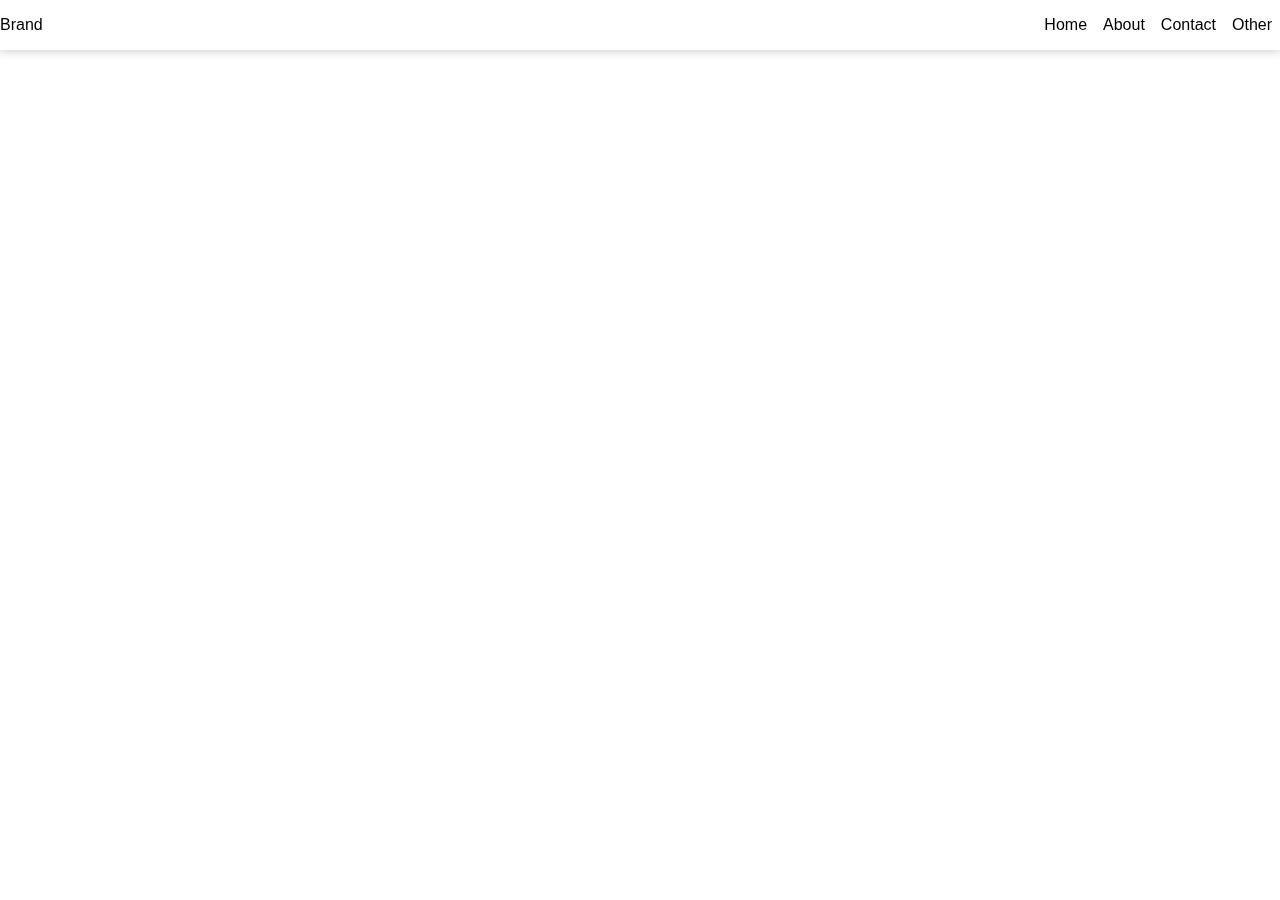
<file: dropDownMenu.html>
<!DOCTYPE html>
<html lang="en">
  <head>
    <meta charset="UTF-8" />
    <meta http-equiv="X-UA-Compatible" content="IE=edge" />
    <meta name="viewport" content="width=device-width, initial-scale=1.0" />
    <title>Drop Down</title>
    <style>
      * {
        margin: 0;
        padding: 0;
        box-sizing: border-box;
      }
      body {
        font-family: Verdana, Geneva, Tahoma, sans-serif;
      }
      header {
        box-shadow: 0 0 10px rgba(0, 0, 0, 0.25);
        position: fixed;
        top: 0;
        width: 100vw;
      }
      nav {
        display: flex;
        justify-content: flex-end;
        align-items: center;
      }
      .logo {
        margin-right: auto;
      }
      .menu > ul {
        list-style-type: none;
        display: flex;
      }
      .menu li {
        margin: 1rem 0.5rem;
        cursor: pointer;
      }
      .dropDown {
        list-style-type: none;
        display: none;
      }
    </style>
  </head>
  <body>
    <header>
      <nav>
        <div class="logo">Brand</div>
        <div class="menu">
          <ul>
            <li>Home</li>
            <li>About</li>
            <li>
              Contact
              <ul class="dropDown">
                <li>Type 1</li>
                <li>Type 2</li>
              </ul>
            </li>
            <li>
              Other
              <ul class="dropDown">
                <li>Type 1</li>
                <li>Type 2</li>
              </ul>
            </li>
          </ul>
        </div>
      </nav>
    </header>
  </body>
</html>
</file>
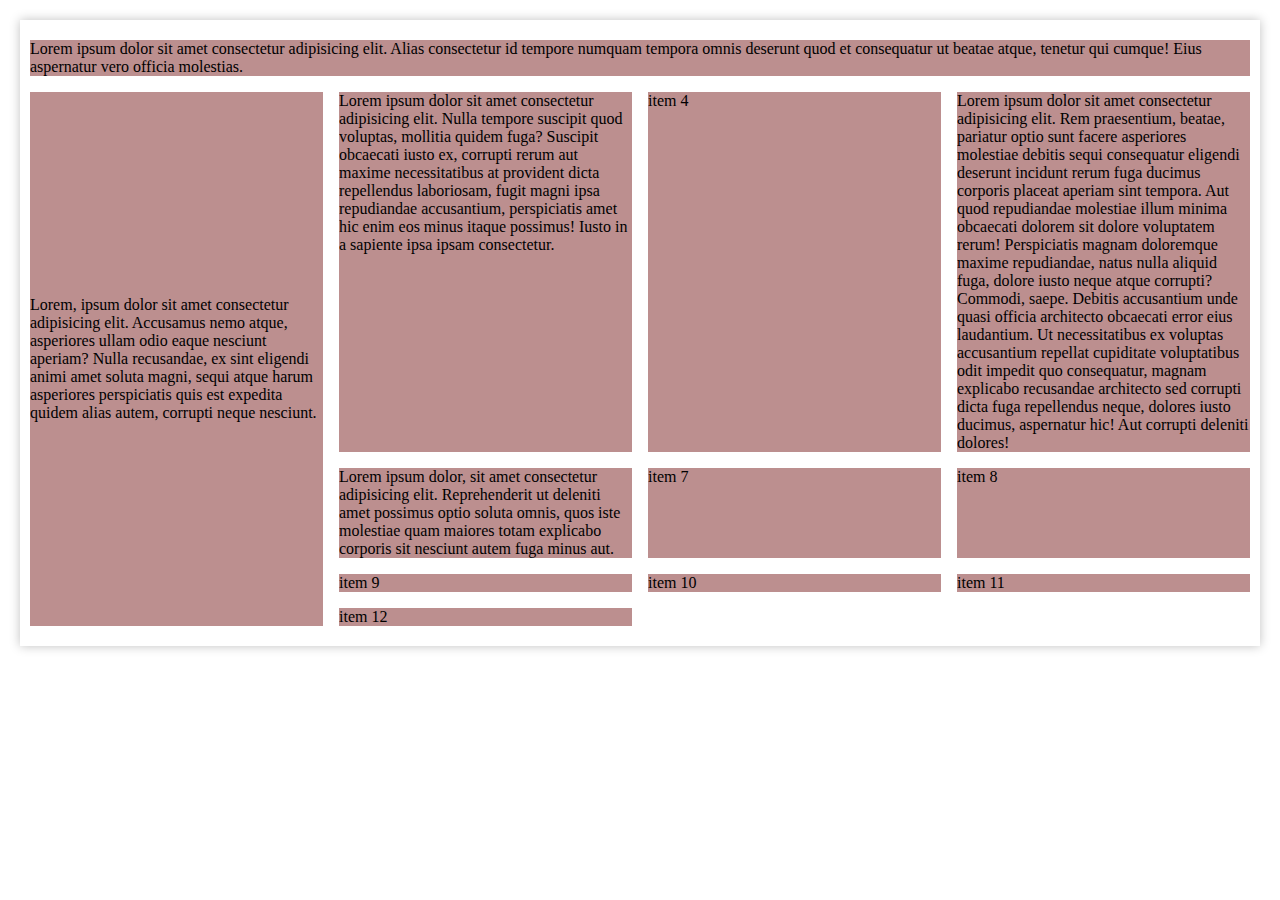
<file: grid.html>
<!DOCTYPE html>
<html lang="en">
  <head>
    <meta charset="UTF-8" />
    <meta http-equiv="X-UA-Compatible" content="IE=edge" />
    <meta name="viewport" content="width=device-width, initial-scale=1.0" />
    <title>Css Grid</title>
    <link rel="stylesheet" href="./css/grid.css" />
    <script src="./js/data.js" defer></script>
  </head>
  <body>
    <div class="grid-container">
      <div class="grid-item item1">
        Lorem ipsum dolor sit amet consectetur adipisicing elit. Alias
        consectetur id tempore numquam tempora omnis deserunt quod et
        consequatur ut beatae atque, tenetur qui cumque! Eius aspernatur vero
        officia molestias.
      </div>
      <div class="grid-item item2">
        Lorem, ipsum dolor sit amet consectetur adipisicing elit. Accusamus nemo
        atque, asperiores ullam odio eaque nesciunt aperiam? Nulla recusandae,
        ex sint eligendi animi amet soluta magni, sequi atque harum asperiores
        perspiciatis quis est expedita quidem alias autem, corrupti neque
        nesciunt.
      </div>
      <div class="grid-item item3">
        Lorem ipsum dolor sit amet consectetur adipisicing elit. Nulla tempore
        suscipit quod voluptas, mollitia quidem fuga? Suscipit obcaecati iusto
        ex, corrupti rerum aut maxime necessitatibus at provident dicta
        repellendus laboriosam, fugit magni ipsa repudiandae accusantium,
        perspiciatis amet hic enim eos minus itaque possimus! Iusto in a
        sapiente ipsa ipsam consectetur.
      </div>
      <div class="grid-item item4">item 4</div>
      <div class="grid-item item5">
        Lorem ipsum dolor sit amet consectetur adipisicing elit. Rem
        praesentium, beatae, pariatur optio sunt facere asperiores molestiae
        debitis sequi consequatur eligendi deserunt incidunt rerum fuga ducimus
        corporis placeat aperiam sint tempora. Aut quod repudiandae molestiae
        illum minima obcaecati dolorem sit dolore voluptatem rerum! Perspiciatis
        magnam doloremque maxime repudiandae, natus nulla aliquid fuga, dolore
        iusto neque atque corrupti? Commodi, saepe. Debitis accusantium unde
        quasi officia architecto obcaecati error eius laudantium. Ut
        necessitatibus ex voluptas accusantium repellat cupiditate voluptatibus
        odit impedit quo consequatur, magnam explicabo recusandae architecto sed
        corrupti dicta fuga repellendus neque, dolores iusto ducimus, aspernatur
        hic! Aut corrupti deleniti dolores!
      </div>
      <div class="grid-item item5">
        Lorem ipsum dolor, sit amet consectetur adipisicing elit. Reprehenderit
        ut deleniti amet possimus optio soluta omnis, quos iste molestiae quam
        maiores totam explicabo corporis sit nesciunt autem fuga minus aut.
      </div>
      <div class="grid-item item5">item 7</div>
      <div class="grid-item item5">item 8</div>
      <div class="grid-item item5">item 9</div>
      <div class="grid-item item5">item 10</div>
      <div class="grid-item item5">item 11</div>
      <div class="grid-item item5">item 12</div>
    </div>
  </body>
</html>
</file>
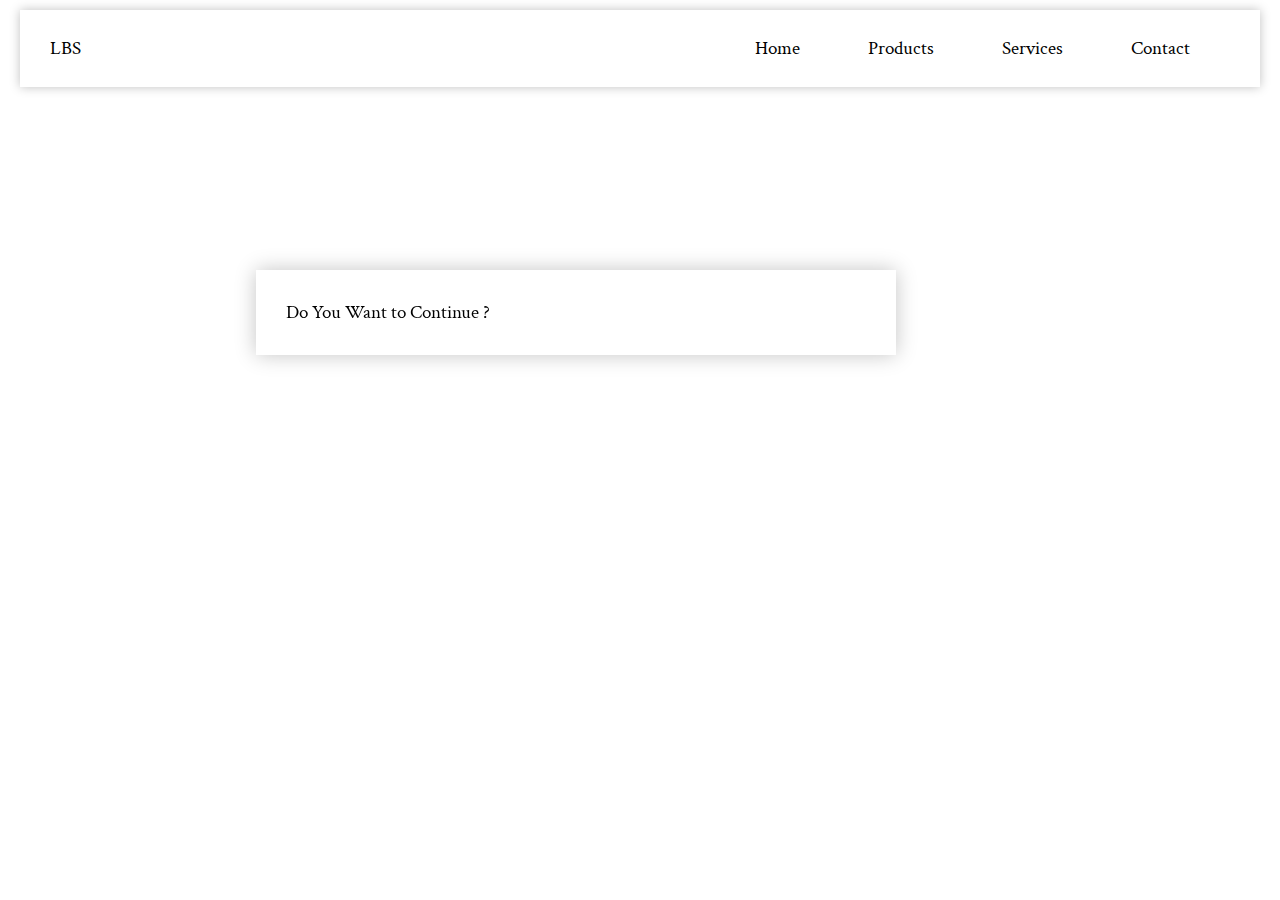
<file: gridHeader.html>
<!DOCTYPE html>
<html lang="en">
  <head>
    <meta charset="UTF-8" />
    <meta http-equiv="X-UA-Compatible" content="IE=edge" />
    <meta name="viewport" content="width=device-width, initial-scale=1.0" />
    <title>Grid Header</title>
    <link rel="stylesheet" href="./css/gridHeader.css" />
  </head>
  <body>
    <header class="container">
      <div class="brand">LBS</div>
      <div class="links">
        <ul>
          <li><a href="#">Home</a></li>
          <li><a href="#">Products</a></li>
          <li><a href="#">Services</a></li>
          <li><a href="#">Contact</a></li>
        </ul>
      </div>
    </header>

    <div class="popup">
      <div class="items">
        <div class="title">
          <p>Do You Want to Continue ?</p>
        </div>
      </div>
    </div>
  </body>
</html>
</file>
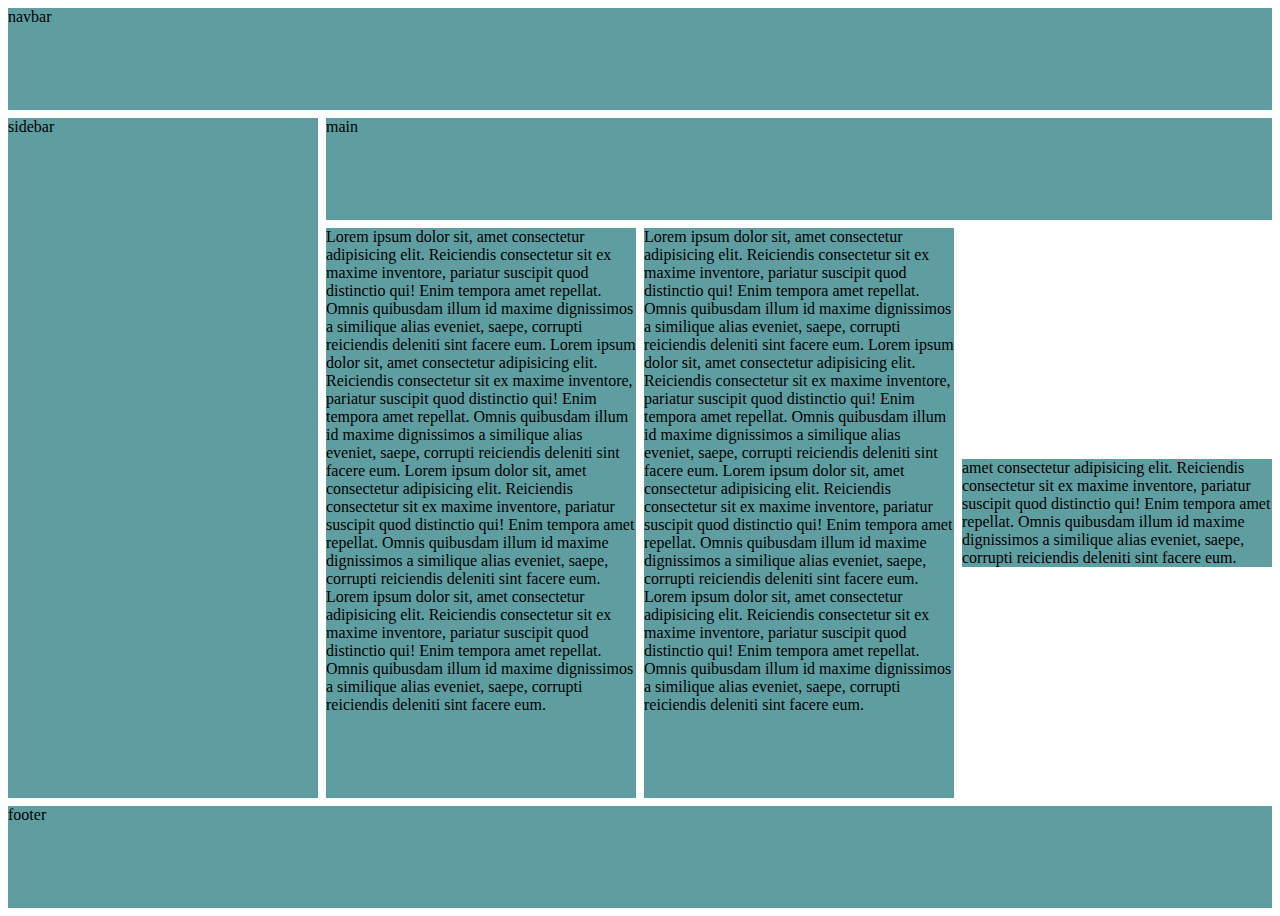
<file: gridLayout.html>
<!DOCTYPE html>
<html lang="en">
  <head>
    <meta charset="UTF-8" />
    <meta http-equiv="X-UA-Compatible" content="IE=edge" />
    <meta name="viewport" content="width=device-width, initial-scale=1.0" />
    <title>Grid Layout</title>
    <link rel="stylesheet" href="./css/gridLayout.css" />
  </head>
  <body>
    <div class="container">
      <div class="navbar">navbar</div>
      <div class="sidebar">sidebar</div>
      <div class="main">main</div>
      <div class="content1">
        Lorem ipsum dolor sit, amet consectetur adipisicing elit. Reiciendis
        consectetur sit ex maxime inventore, pariatur suscipit quod distinctio
        qui! Enim tempora amet repellat. Omnis quibusdam illum id maxime
        dignissimos a similique alias eveniet, saepe, corrupti reiciendis
        deleniti sint facere eum. Lorem ipsum dolor sit, amet consectetur
        adipisicing elit. Reiciendis consectetur sit ex maxime inventore,
        pariatur suscipit quod distinctio qui! Enim tempora amet repellat. Omnis
        quibusdam illum id maxime dignissimos a similique alias eveniet, saepe,
        corrupti reiciendis deleniti sint facere eum. Lorem ipsum dolor sit,
        amet consectetur adipisicing elit. Reiciendis consectetur sit ex maxime
        inventore, pariatur suscipit quod distinctio qui! Enim tempora amet
        repellat. Omnis quibusdam illum id maxime dignissimos a similique alias
        eveniet, saepe, corrupti reiciendis deleniti sint facere eum. Lorem
        ipsum dolor sit, amet consectetur adipisicing elit. Reiciendis
        consectetur sit ex maxime inventore, pariatur suscipit quod distinctio
        qui! Enim tempora amet repellat. Omnis quibusdam illum id maxime
        dignissimos a similique alias eveniet, saepe, corrupti reiciendis
        deleniti sint facere eum.
      </div>
      <div class="content2">
        Lorem ipsum dolor sit, amet consectetur adipisicing elit. Reiciendis
        consectetur sit ex maxime inventore, pariatur suscipit quod distinctio
        qui! Enim tempora amet repellat. Omnis quibusdam illum id maxime
        dignissimos a similique alias eveniet, saepe, corrupti reiciendis
        deleniti sint facere eum. Lorem ipsum dolor sit, amet consectetur
        adipisicing elit. Reiciendis consectetur sit ex maxime inventore,
        pariatur suscipit quod distinctio qui! Enim tempora amet repellat. Omnis
        quibusdam illum id maxime dignissimos a similique alias eveniet, saepe,
        corrupti reiciendis deleniti sint facere eum. Lorem ipsum dolor sit,
        amet consectetur adipisicing elit. Reiciendis consectetur sit ex maxime
        inventore, pariatur suscipit quod distinctio qui! Enim tempora amet
        repellat. Omnis quibusdam illum id maxime dignissimos a similique alias
        eveniet, saepe, corrupti reiciendis deleniti sint facere eum. Lorem
        ipsum dolor sit, amet consectetur adipisicing elit. Reiciendis
        consectetur sit ex maxime inventore, pariatur suscipit quod distinctio
        qui! Enim tempora amet repellat. Omnis quibusdam illum id maxime
        dignissimos a similique alias eveniet, saepe, corrupti reiciendis
        deleniti sint facere eum.
      </div>
      <div class="content3">
        amet consectetur adipisicing elit. Reiciendis consectetur sit ex maxime
        inventore, pariatur suscipit quod distinctio qui! Enim tempora amet
        repellat. Omnis quibusdam illum id maxime dignissimos a similique alias
        eveniet, saepe, corrupti reiciendis deleniti sint facere eum.
      </div>
      <div class="footer">footer</div>
    </div>
  </body>
</html>
</file>
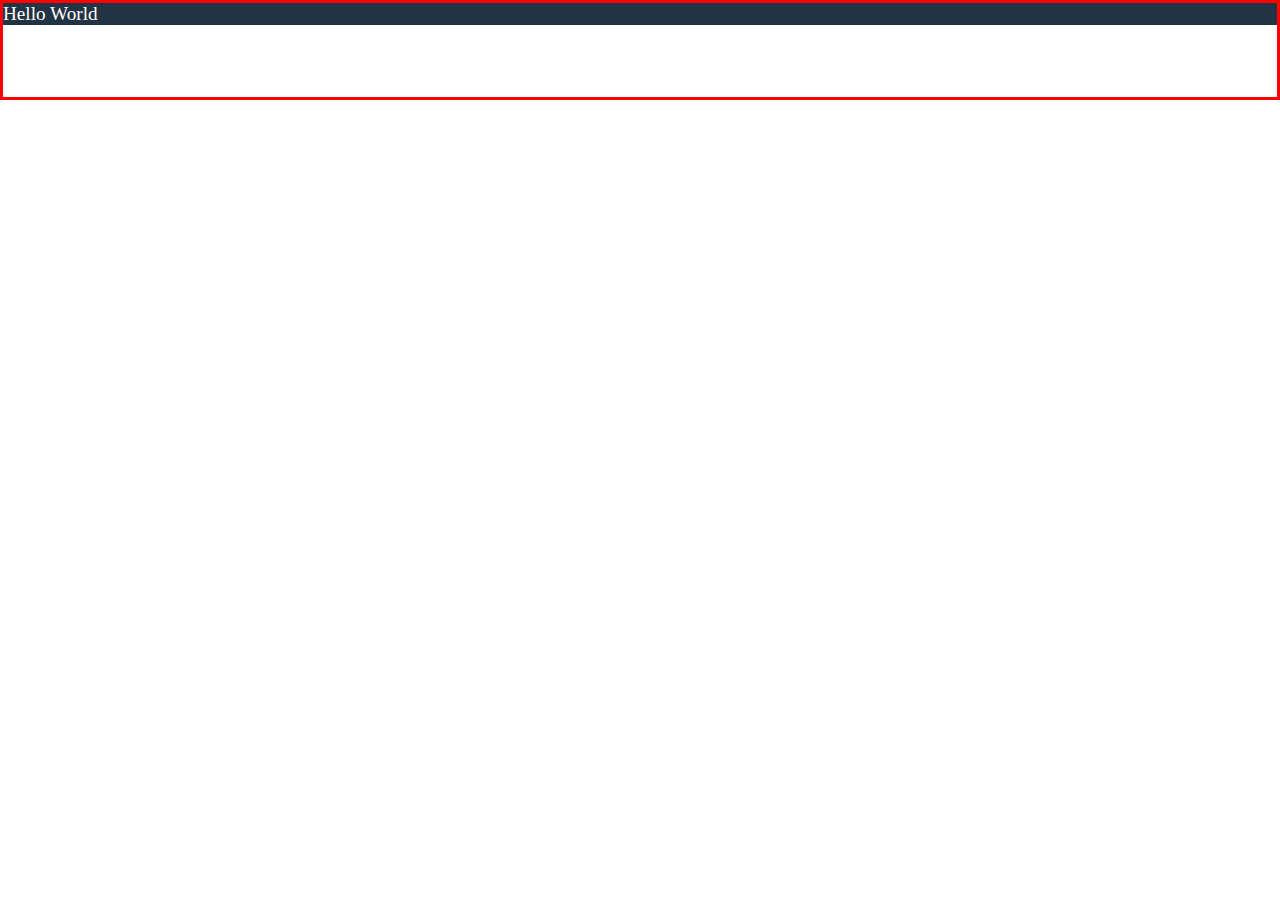
<file: heightAuto.html>
<!DOCTYPE html>
<html lang="en">
  <head>
    <meta charset="UTF-8" />
    <meta http-equiv="X-UA-Compatible" content="IE=edge" />
    <meta name="viewport" content="width=device-width, initial-scale=1.0" />
    <title>Height Auto</title>
    <style>
      * {
        box-sizing: border-box;
        margin: 0;
        padding: 0;
      }
      body {
        font-size: 1.2rem;
        border: 3px solid red;
        height: 100px;
      }
      .example {
        background-color: #234;
        color: #fff;
        height: auto;
      }
    </style>
  </head>
  <body>
    <div class="example">Hello World</div>
  </body>
</html>
</file>
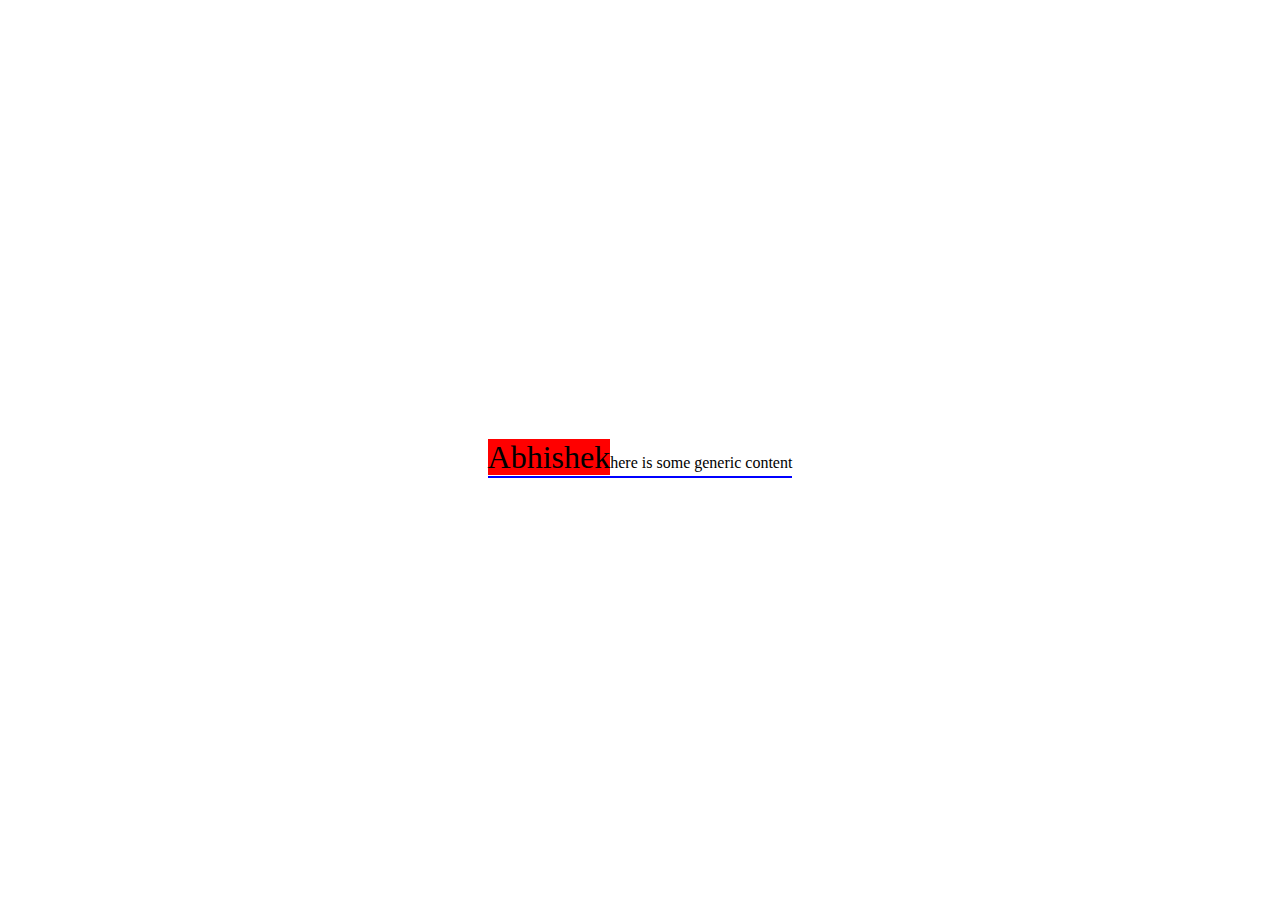
<file: psudeo.html>
<!DOCTYPE html>
<html lang="en">
  <head>
    <meta charset="UTF-8" />
    <meta http-equiv="X-UA-Compatible" content="IE=edge" />
    <meta name="viewport" content="width=device-width, initial-scale=1.0" />
    <link rel="stylesheet" href="./css/psudeo.css" />
    <title>Document</title>
  </head>
  <body>
    <p>here is some generic content</p>
  </body>
</html>
</file>
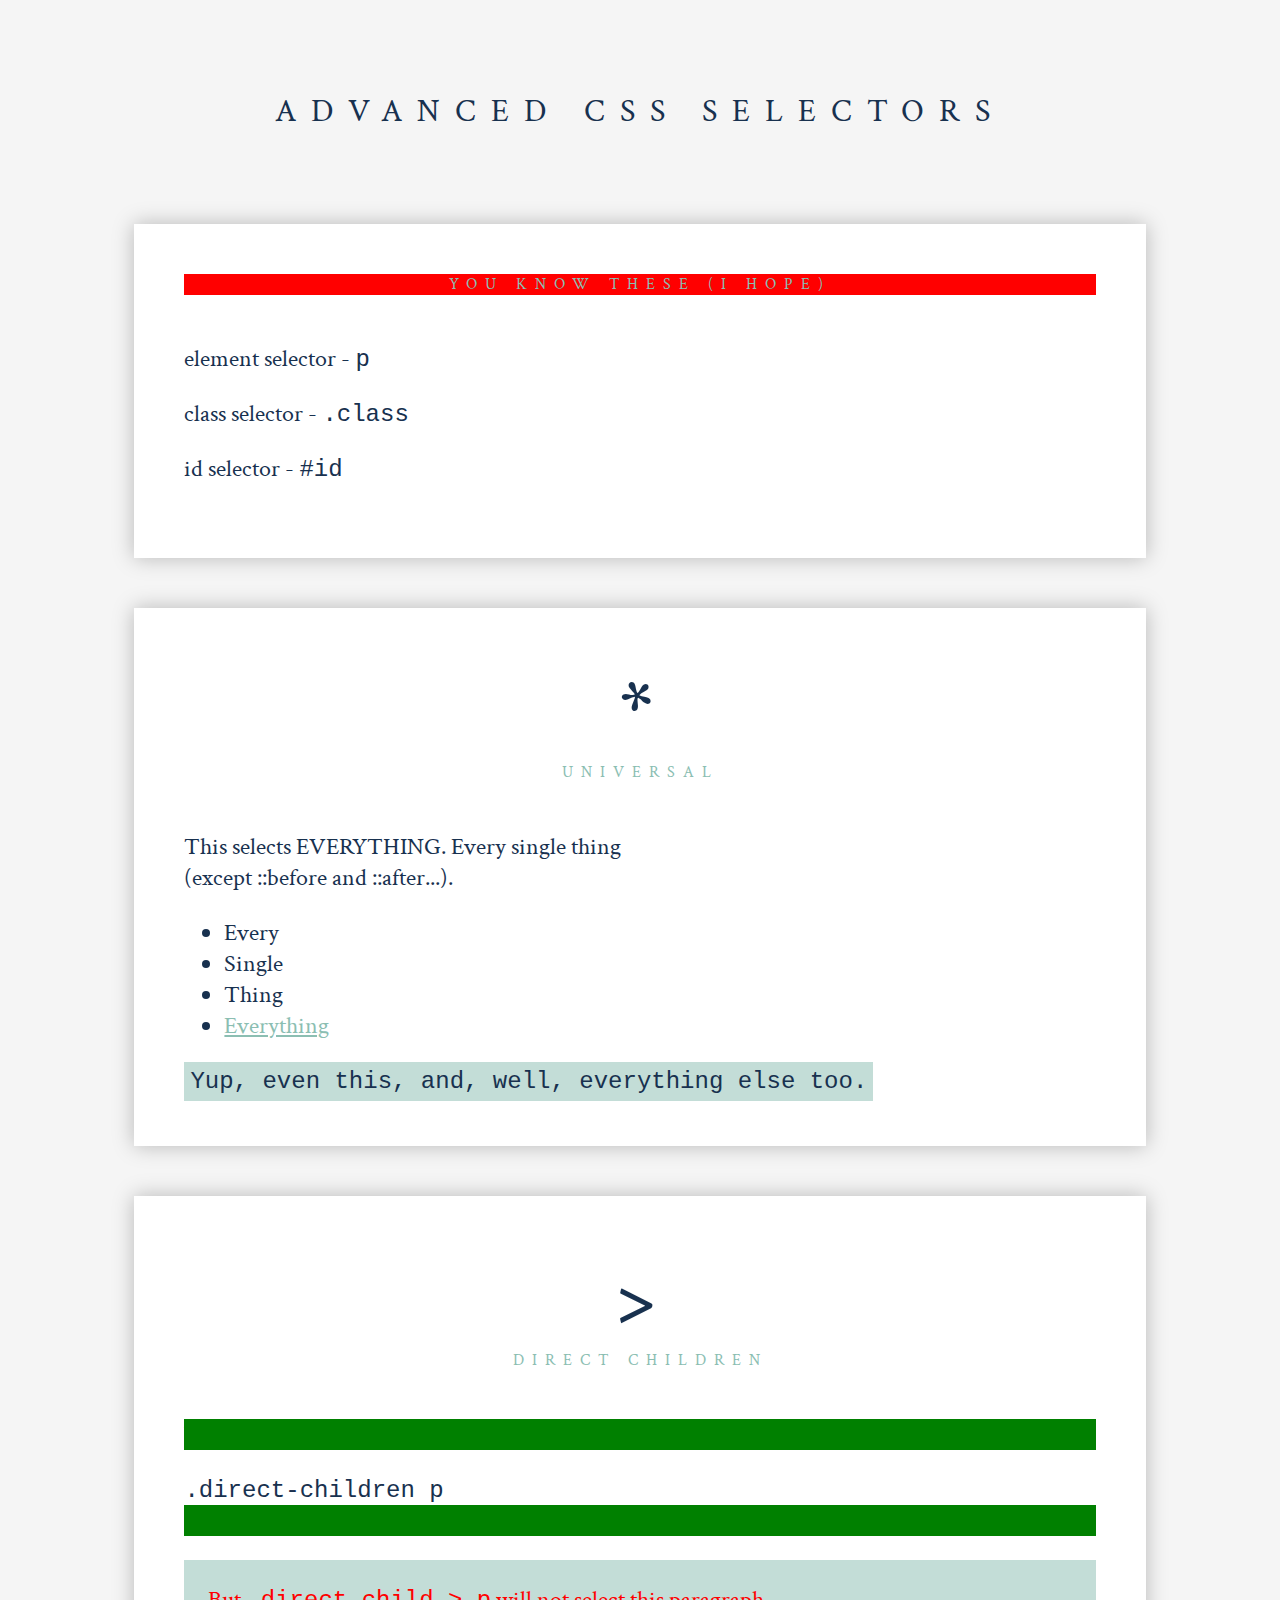
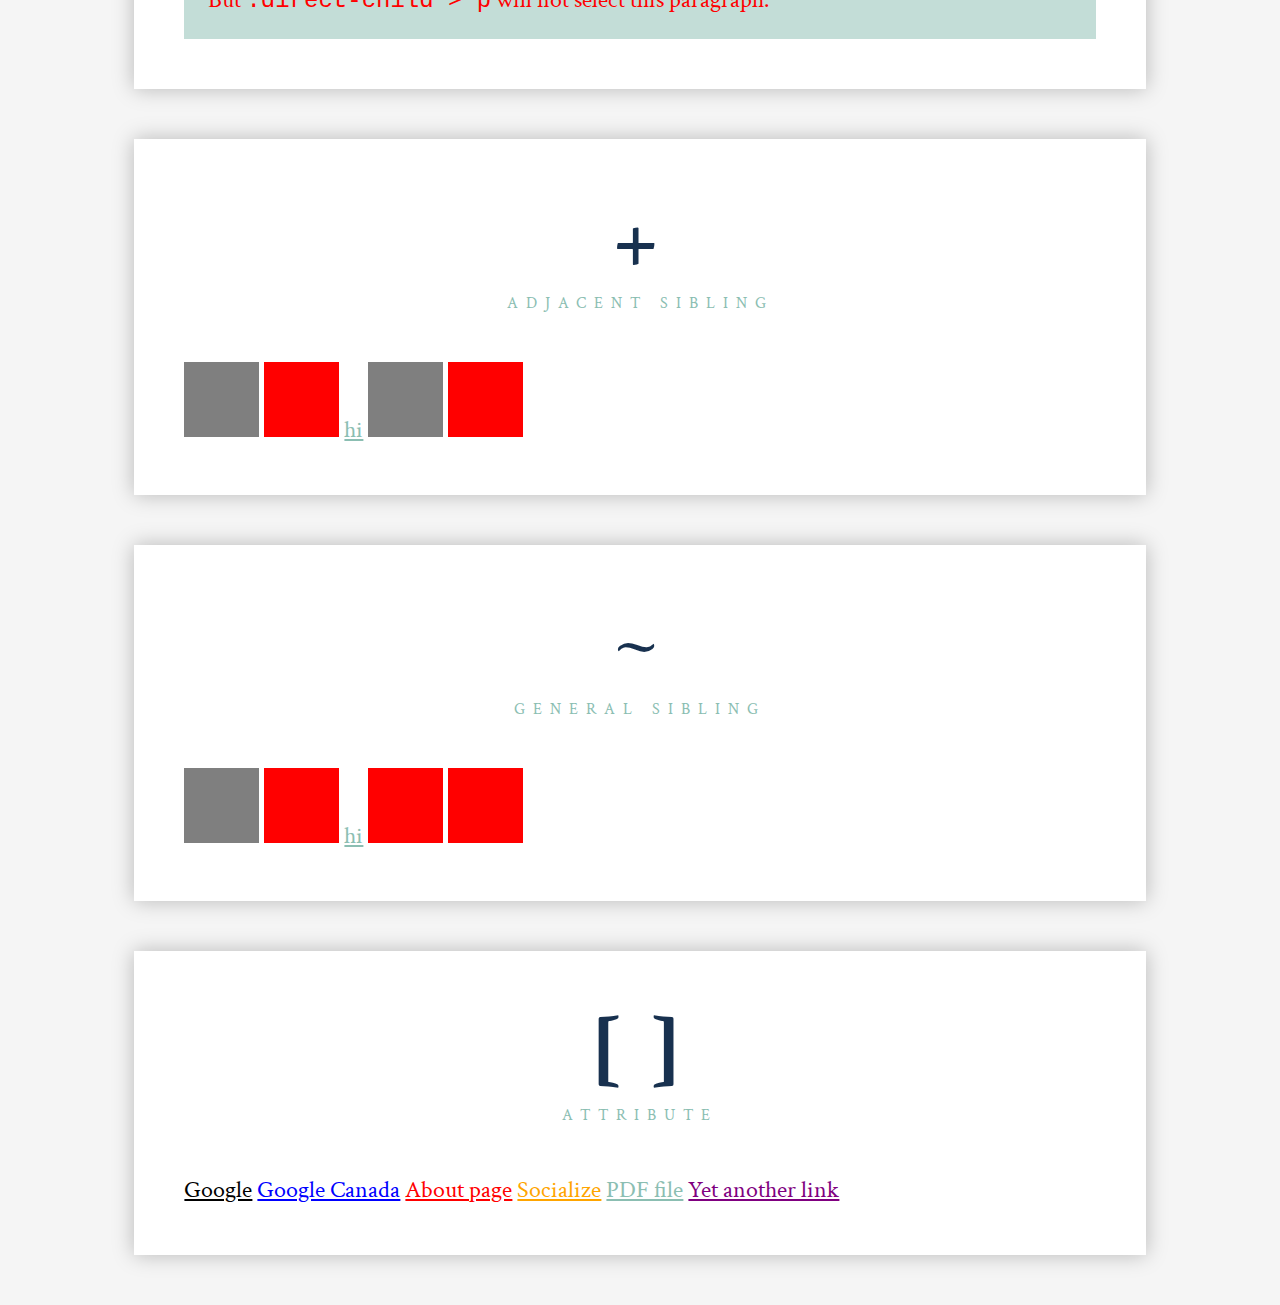
<file: selector.html>
<!DOCTYPE html>
<html lang="en">
  <head>
    <meta charset="UTF-8" />
    <meta http-equiv="X-UA-Compatible" content="IE=edge" />
    <meta name="viewport" content="width=device-width, initial-scale=1.0" />
    <link rel="stylesheet" href="./css/selector.css" />
    <title>Advance Css Selector</title>
  </head>
  <body>
    <h1>Advanced CSS Selectors</h1>

    <section class="the-ones-you-know">
      <h2>You know these (I hope)</h2>
      <p>element selector - <code>p</code></p>
      <p>class selector - <code>.class</code></p>
      <p>id selector - <code>#id</code></p>
    </section>

    <section class="universal">
      <h2><span>*</span>Universal</h2>
      <p>
        This selects EVERYTHING. Every single thing<br />
        (except ::before and ::after...).
      </p>
      <ul>
        <li>Every</li>
        <li>Single</li>
        <li>Thing</li>
        <li><a href="#">Everything</a></li>
      </ul>
      <code>Yup, even this, and, well, everything else too.</code>
    </section>

    <section class="direct-children">
      <h2><span>></span>Direct children</h2>
      <p>You can create selectors like this:</p>
      <code>.direct-children p</code>
      <p>That will select all paragraphs inside of .direct-children</p>
      <div class="example">
        <p>
          But <code>.direct-child > p</code> will not select this paragraph.
        </p>
      </div>
    </section>

    <section class="adjacent-sibling">
      <h2><span>+</span>Adjacent sibling</h2>
      <div class="box"></div>
      <div class="box"></div>
      <a href="#">hi</a>
      <div class="box"></div>
      <div class="box"></div>
    </section>

    <section class="general-sibling">
      <h2><span>~</span>General Sibling</h2>
      <div class="box"></div>
      <div class="box"></div>
      <a href="#">hi</a>
      <div class="box"></div>
      <div class="box"></div>
    </section>

    <section class="attribute">
      <h2><span>[ ]</span>Attribute</h2>
      <a href="https://www.google.com" class="link-one">Google</a>
      <a href="https://www.google.ca" class="link-two">Google Canada</a>
      <a href="about.html" class="link-three">About page</a>
      <a
        href="http://awesomesocialnetwork.com"
        class="link-four"
        target="_blank"
        >Socialize</a
      >
      <a href="ebook.pdf" class="link-five">PDF file</a>
      <a href="#" class="another-link">Yet another link</a>
    </section>
  </body>
</html>
</file>
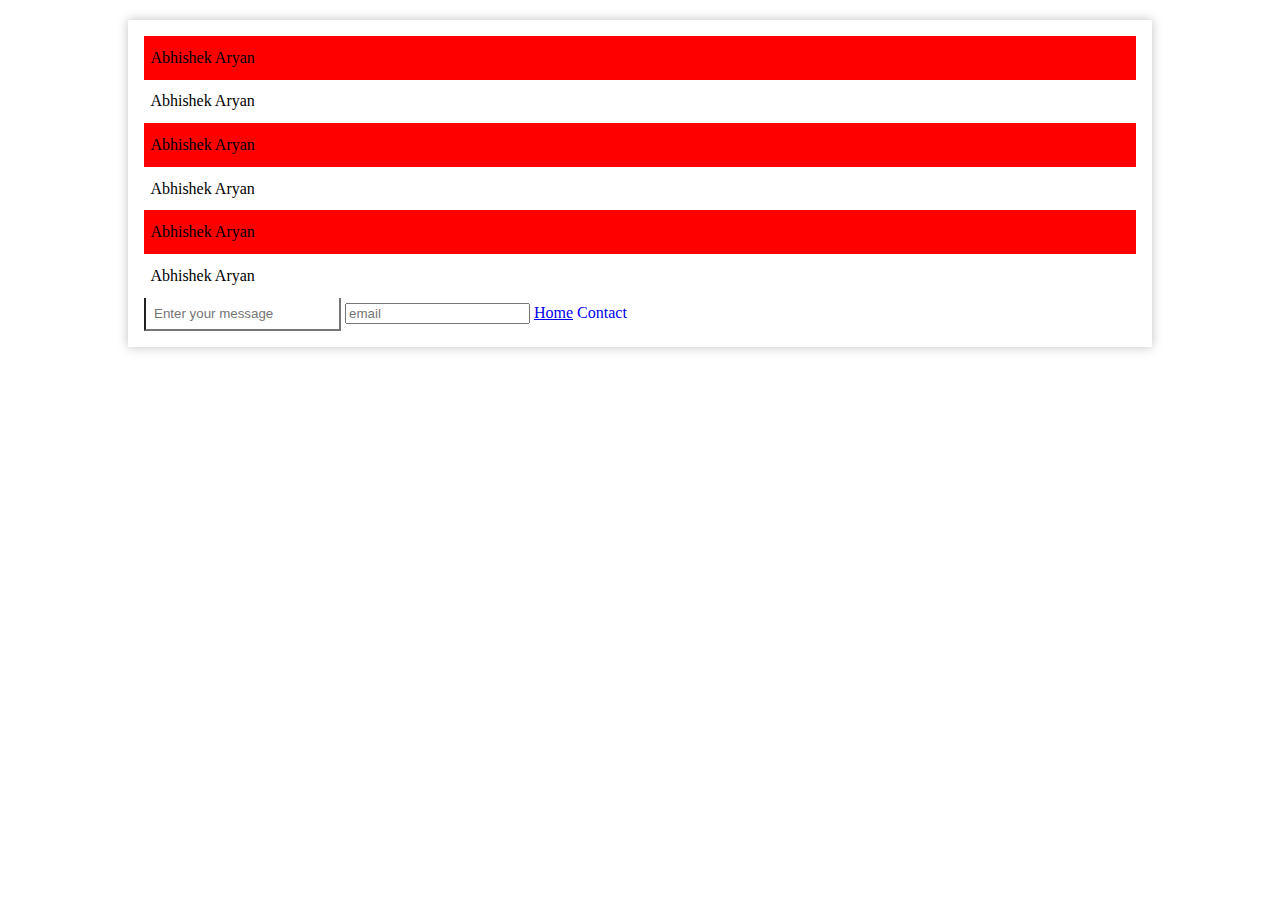
<file: selector2.html>
<!DOCTYPE html>
<html lang="en">
  <head>
    <meta charset="UTF-8" />
    <meta http-equiv="X-UA-Compatible" content="IE=edge" />
    <meta name="viewport" content="width=device-width, initial-scale=1.0" />
    <title>Selector Practice</title>
    <style>
      * {
        margin: 0;
        box-sizing: border-box;
      }

      .idea {
        width: 80%;
        margin: 20px auto;
        padding: 1rem;
        box-shadow: 0 0 10px rgba(0, 0, 0, 0.25);
      }
      .items p {
        padding: 0.8rem 0.4rem;
      }
      .items > p:nth-child(odd) {
        background-color: red;
      }
      input[type="text"] {
        border-top: none;
        outline: none;
        padding: 0.5rem;
      }
      a[href|="#"] {
        text-decoration: none;
      }
    </style>
  </head>
  <body>
    <section class="idea">
      <div class="items">
        <p>Abhishek Aryan</p>
        <p>Abhishek Aryan</p>
        <p>Abhishek Aryan</p>
        <p>Abhishek Aryan</p>
        <p>Abhishek Aryan</p>
        <p>Abhishek Aryan</p>
      </div>

      <input type="text" placeholder="Enter your message" />
      <input type="email" placeholder="email" />
      <a href="psudeo.html">Home</a>
      <a href="#">Contact</a>
    </section>
  </body>
</html>
</file>
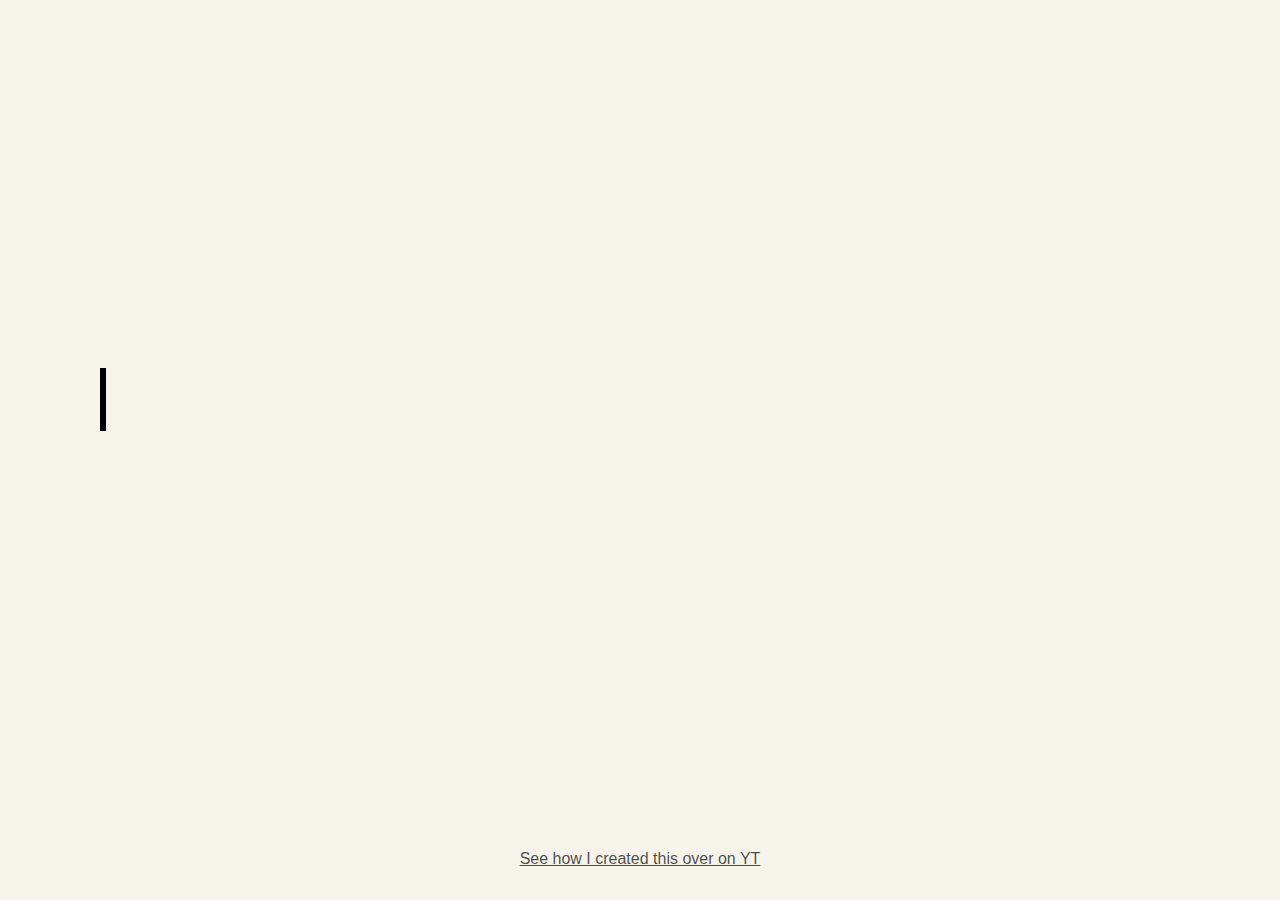
<file: typewriter.html>
<!DOCTYPE html>
<html lang="en">
  <head>
    <meta charset="UTF-8" />
    <meta http-equiv="X-UA-Compatible" content="IE=edge" />
    <meta name="viewport" content="width=device-width, initial-scale=1.0" />
    <link rel="stylesheet" href="./css/typewriter.css" />
    <title>Css Code Sheet</title>
  </head>
  <body>
    <h1>Hello, my name is Abhishek Aryan.</h1>
    <p class="subtitle">Welcome to my website!</p>

    <a href="https://youtube.com/kevinpowell" id="yt-link"
      >See how I created this over on YT</a
    >
  </body>
</html>
</file>
<file: css/grid.css>
* {
  margin: 0;
  padding: 0;
}

body {
  padding: 10px;
  margin: 10px;
}

.grid-container {
  display: grid;
  grid-template-columns: repeat(4, 1fr);
  grid-template-rows: auto;
  overflow: auto;
  grid-gap: 1rem;
  box-shadow: 0 0 10px rgba(0, 0, 0, 0.25);
  padding: 20px 10px;
}
.grid-item {
  background-color: rosybrown;
  overflow-y: auto;
}

.item1 {
  grid-column: 1/-1;
}
.item2 {
  grid-row: span 4;
  display: grid;
  align-items: center;
}
</file>
<file: css/gridHeader.css>
@import url("https://fonts.googleapis.com/css?family=Crimson+Text:400,700");

* {
  margin: 0;
  padding: 0;
  box-sizing: border-box;
}

body {
  font-family: "Crimson Text", serif;
}

.container {
  margin: 10px 20px;
  padding: 10px 30px;
  /* display: grid;
  grid-template-columns: repeat(2, 1fr); */
  display: flex;
  justify-content: space-between;
  align-items: center;
  box-shadow: 0 0 10px rgba(0, 0, 0, 0.25);
  font-size: 1.2rem;
}

.brand {
  /* grid-row: span 2; */
}

.links {
  /* display: grid;
  justify-content: end; */
  padding: 0.5rem 0.5rem;
}

.links ul {
  list-style-type: none;
}

.links li {
  display: inline-block;
  padding: 0.5rem 2rem;
}
.links li a {
  text-decoration: none;
  color: black;
}

.popup {
  position: fixed;
  top: 30vh;
  left: 20%;
  /* z-index: 100; */
  box-shadow: 0 0 20px rgba(0, 0, 0, 0.23);
  min-width: 50vw;
  font-family: "Crimson Text", serif;
  font-size: 1.2rem;
}

.items {
  padding: 30px;
}
</file>
<file: css/gridLayout.css>
.container {
  display: grid;
  grid-template-columns: repeat(4, 1fr);
  grid-gap: 0.5rem;
  height: 100vh;
}

.navbar {
  grid-column: 1/-1;
  background-color: cadetblue;
}
.sidebar {
  grid-row: span 2;
  background-color: cadetblue;
}
.main {
  grid-column-start: 2;
  grid-column-end: 5;
  background-color: cadetblue;
}
.content1,
.content2,
.content3 {
  background-color: cadetblue;
}
.content3 {
  align-self: center;
}
.footer {
  background-color: cadetblue;
  grid-column: 1/-1;
}

@media only screen and (max-width: 600px) {
  .container {
    grid-template-columns: repeat(1, 1fr);
  }
  .navbar,
  .main,
  .sidebar,
  .content1,
  .content2,
  .content3 {
    grid-column: 1/-1;
    grid-row: auto;
  }
}
</file>
<file: css/psudeo.css>
body {
  display: flex;
  height: 100vh;
  justify-content: center;
  align-items: center;
}

p::before {
  content: "Abhishek";
  font-size: 2rem;
  background: red;
  width: 10px;
  height: 10px;
}
p::after {
  content: "";
  display: block;
  font-size: 2rem;
  background: blue;
  /* width: 10px; */
  height: 2px;
  text-decoration: underline;
}
</file>
<file: css/selector.css>
@import url("https://fonts.googleapis.com/css?family=Crimson+Text:400,700");

*,
*::before,
*::after {
  box-sizing: border-box;
  margin-top: 0;
}

body {
  background: #f5f5f5;
  color: #18314f;
  font-family: "Crimson Text", serif;
  font-size: 1.5rem;
}
.the-ones-you-know h2 {
  background-color: red;
}

.direct-children > p {
  background-color: green;
}

h1 {
  text-align: center;
  font-size: 2rem;
  text-transform: uppercase;
  letter-spacing: 15px;
  line-height: 1;
  font-weight: 400;
  margin: 3em 0;
}

h2 {
  font-weight: 400;
  text-transform: uppercase;
  font-size: 1rem;
  margin-bottom: 3em;
  letter-spacing: 8px;
  text-align: center;
  color: #8bbeb2;
}

h2::after {
  content: "";
  display: block;
  border-bottom: 1px solid rgba(#18314f, 0.25);
  width: 20%;
  margin: 3em auto 0;
}

h2 span {
  font-size: 5em;
  font-weight: 700;
  display: block;
  color: #18314f;
}

a {
  color: #8bbeb2;

  &:hover {
    color: #7ae7c7;
  }
}

section {
  background: white;
  box-shadow: 0 0 20px rgba(0, 0, 0, 0.25);
  width: 80%;
  margin: 50px auto;
  padding: 50px;
}

a {
}

.universal {
  code {
    background: #c3ddd7;
    padding: 0.25em;
  }
}

.direct-children {
  .example {
    padding: 1em;
    background: #c3ddd7;

    p {
      margin: 0;
    }
  }
}

.adjacent-sibling .box {
  height: 75px;
  width: 75px;
  background: rgba(0, 0, 0, 0.5);
  display: inline-block;
}

.general-sibling .box {
  height: 75px;
  width: 75px;
  background: rgba(0, 0, 0, 0.5);
  display: inline-block;
}

/* =================================
   Universal 
   ================================= */

/* =================================
   Direct children
   ================================= */

.direct-children p {
  color: red;
}

.direct-children > p {
  color: green;
}

/* =================================
   Adjacent siblings
   ================================= */

.adjacent-sibling .box + .box {
  background: red;
}

/* =================================
   General siblings
   ================================= */

.general-sibling .box ~ .box {
  background: red;
}

/* =================================
   Attributes
   ================================= */

/* exact match */

// a[href] {
//   color: darkblue;
// }

a[target] {
  color: darkblue;
}

a[href="about.html"] {
  color: red;
}

a[class|="another"] {
  color: purple;
}

a[href^="http"] {
  color: orange;
}

a[href*="google"] {
  color: black;
}

a[href$=".ca"] {
  color: blue;
}
</file>
<file: css/typewriter.css>
:root {
  --bg-color: hsl(49 37% 94%);
  --typewriterSpeed: 6s;
  --typewriterCharacters: 24;
}

body {
  margin: 0;
  font-family: "Source Sans Pro", sans-serif;
  min-height: 100vh;
  display: grid;
  place-content: center;
  text-align: center;
  background: var(--bg-color);
}

h1 {
  font-size: clamp(1rem, 3vw + 1rem, 4rem);
  position: relative;
  font-family: "Source Code Pro", monospace;
  position: relative;
  width: max-content;
}

h1::before,
h1::after {
  content: "";
  position: absolute;
  top: 0;
  right: 0;
  bottom: 0;
  left: 0;
}

h1::before {
  background: var(--bg-color);
  animation: typewriter var(--typewriterSpeed)
    steps(var(--typewriterCharacters)) 1s forwards;
}

h1::after {
  width: 0.125em;
  background: black;
  animation: typewriter var(--typewriterSpeed)
      steps(var(--typewriterCharacters)) 1s forwards,
    blink 750ms steps(var(--typewriterCharacters)) infinite;
}

.subtitle {
  color: hsl(0 0% 0% / 0.7);
  font-size: 2rem;
  font-weight: 400;
  opacity: 0;
  transform: translateY(3rem);
  animation: fadeInUp 2s ease calc(var(--typewriterSpeed) + 2s) forwards;
}

@keyframes typewriter {
  to {
    left: 100%;
  }
}

@keyframes blink {
  to {
    background: transparent;
  }
}

@keyframes fadeInUp {
  to {
    opacity: 1;
    transform: translateY(0);
  }
}

#yt-link {
  position: absolute;
  bottom: 2em;
  width: 100%;
  color: hsl(0 0 0 / 0.7);

  &:hover,
  &:focus {
    color: teal;
  }
}
</file>
